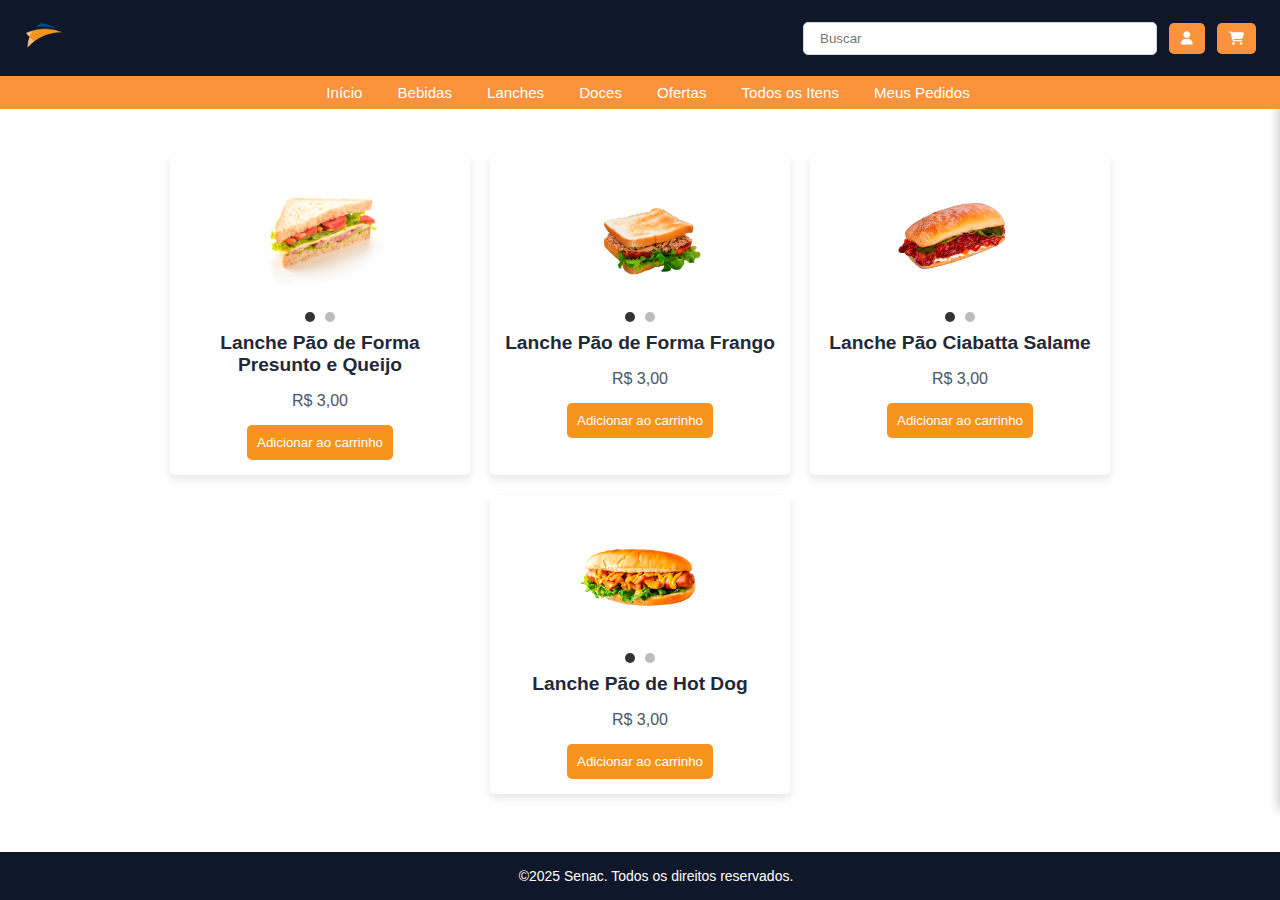
<file: Lanches.html>
<!-- Lanches.html -->
<!DOCTYPE html>
<html lang="pt-br">

<head>
  <meta charset="UTF-8">
  <meta name="viewport" content="width=device-width, initial-scale=1.0">
  <title>Lanches</title>
  <script src="carrinho.js" defer></script>
  <script src="senhac.js"></script> 
  <script src="banco_pedidos.js"></script>

  <!-- CSS externo -->
  <link rel="stylesheet" href="senhac.css">

  <!-- Font‑Awesome para os ícones -->
  <link rel="stylesheet"
        href="https://cdnjs.cloudflare.com/ajax/libs/font-awesome/6.7.2/css/all.min.css">
</head>

<body class="light-theme">

  <div id="cartSidebar">
    <div class="cart-header">
      <h2>Seu Carrinho</h2>
      <button id="closeCart" aria-label="Fechar carrinho">
        <i class="fas fa-times"></i>
      </button>
    </div>
    <div class="cart-body">
      <p>Seu carrinho está vazio.</p>
    </div>
  </div>

  <div id="cartOverlay"></div>


<!-- :::::::::::::::::::::: CABEÇALHO :::::::::::::::::::::: -->
<header id="header" style="position: fixed; top: 0; width: 100%; z-index: 1000">
  <nav>
    <div class="menu-container">

      <!-- logo -->
      <div class="logo-nav">
        <img src="senhacl.png" alt="Logo Senhac">
      </div>

      <!-- barra de busca e ícones à direita -->
      <div class="header-right">
        <input type="text" placeholder="Buscar">
        <button class="icon-button" title="Perfil" onclick="window.location.href='index2.php'">
          <i class="fas fa-user"></i>
        </button>
        <button class="icon-button" id="openCart" title="Carrinho">
          <i class="fas fa-shopping-cart"></i>
        </button>
      </div>
      <!-- Botão hambúrguer (visível apenas no mobile) -->
        <button class="menu-toggle icon-button" aria-label="Abrir menu">
          <i class="fas fa-bars"></i>
        </button>
      </div>
  </nav>
</header>

<!-- faixa inferior opcional -->
<div id="infoBar" class="info-bar" style="position: fixed; top: 76px; width: 100%; z-index: 1000">
  <ul class="menu-center">
    <li><a href="sobrenos.php">Início</a></li>
    <li><a href="Bebidas.html">Bebidas</a></li>
    <li><a href="Lanches.html">Lanches</a></li>
    <li><a href="Doces.html">Doces</a></li>
    <li><a href="Ofertas.html">Ofertas</a></li>
    <li><a href="Todos.html">Todos os Itens</a></li>
    <li><a href="meus-pedidos.html">Meus Pedidos</a></li>
  </ul>
</div> 

<div id="side-menu" class="side-menu">
  <div id="toggle-button" class="toggle-button" onclick="toggleMenu()">
  <span id="location-text">Sua Localização</span>
  
  <span id="arrow"><i class="fas fa-chevron-left"></i></span>

<!-- ::::::::::::::::::::::  PRODUTOS  :::::::::::::::::::::: -->
<main id="page-wrapper" class="container" style="padding-top: 116px;">

<article class="product">
  <div class="product-image-container">
    <img src="san.jpg" alt="Lanche Pão de Forma Presunto e Queijo" class="product-img active" id="img1-1">
    <img src="tabela.png" alt="Tabela Nutricional" class="product-img" id="img1-2">
    <div class="image-switcher">
      <span class="dot active" onclick="switchImage(1, this)"></span>
      <span class="dot" onclick="switchImage(2, this)"></span>
    </div>
  </div>
  <h3>Lanche Pão de Forma Presunto e Queijo</h3>
  <p>R$ 3,00</p>
  <button>Adicionar ao carrinho</button>
</article>

<article class="product">
  <div class="product-image-container">
    <img src="lanche_de_frango-removebg-preview.png" alt="Lanche Pão de Forma Frango" class="product-img active" id="img1-1">
    <img src="tabela.png" alt="Tabela Nutricional" class="product-img" id="img1-2">
    <div class="image-switcher">
      <span class="dot active" onclick="switchImage(1, this)"></span>
      <span class="dot" onclick="switchImage(2, this)"></span>
    </div>
  </div>
  <h3>Lanche Pão de Forma Frango</h3>
  <p>R$ 3,00</p>
  <button>Adicionar ao carrinho</button>
</article>
 
<article class="product">
  <div class="product-image-container">
    <img src="lanche_de_salame_2-removebg-preview.png" alt="Lanche Pão Ciabatta Salame" class="product-img active" id="img1-1">
    <img src="tabela.png" alt="Tabela Nutricional" class="product-img" id="img1-2">
    <div class="image-switcher">
      <span class="dot active" onclick="switchImage(1, this)"></span>
      <span class="dot" onclick="switchImage(2, this)"></span>
    </div>
  </div>
  <h3>Lanche Pão Ciabatta Salame</h3>
  <p>R$ 3,00</p>
  <button>Adicionar ao carrinho</button>
</article>
  
<article class="product">
  <div class="product-image-container">
    <img src="paodog.png" alt="Lanche Pão de Hot Dog" class="product-img active" id="img1-1">
    <img src="tabela.png" alt="Tabela Nutricional" class="product-img" id="img1-2">
    <div class="image-switcher">
      <span class="dot active" onclick="switchImage(1, this)"></span>
      <span class="dot" onclick="switchImage(2, this)"></span>
    </div>
  </div>
  <h3>Lanche Pão de Hot Dog</h3>
  <p>R$ 3,00</p>
  <button>Adicionar ao carrinho</button>
</article>
  
  </main>

 
<footer
  id="footer" class="text-center text-sm py-4 bg-slate-900 text-white" style="position: fixed; bottom: 0; width: 100%">
  ©2025 Senac. Todos os direitos reservados.
  </footer>
  
  <script src="senhac.js"></script>
  
</body>
</html>
</file>
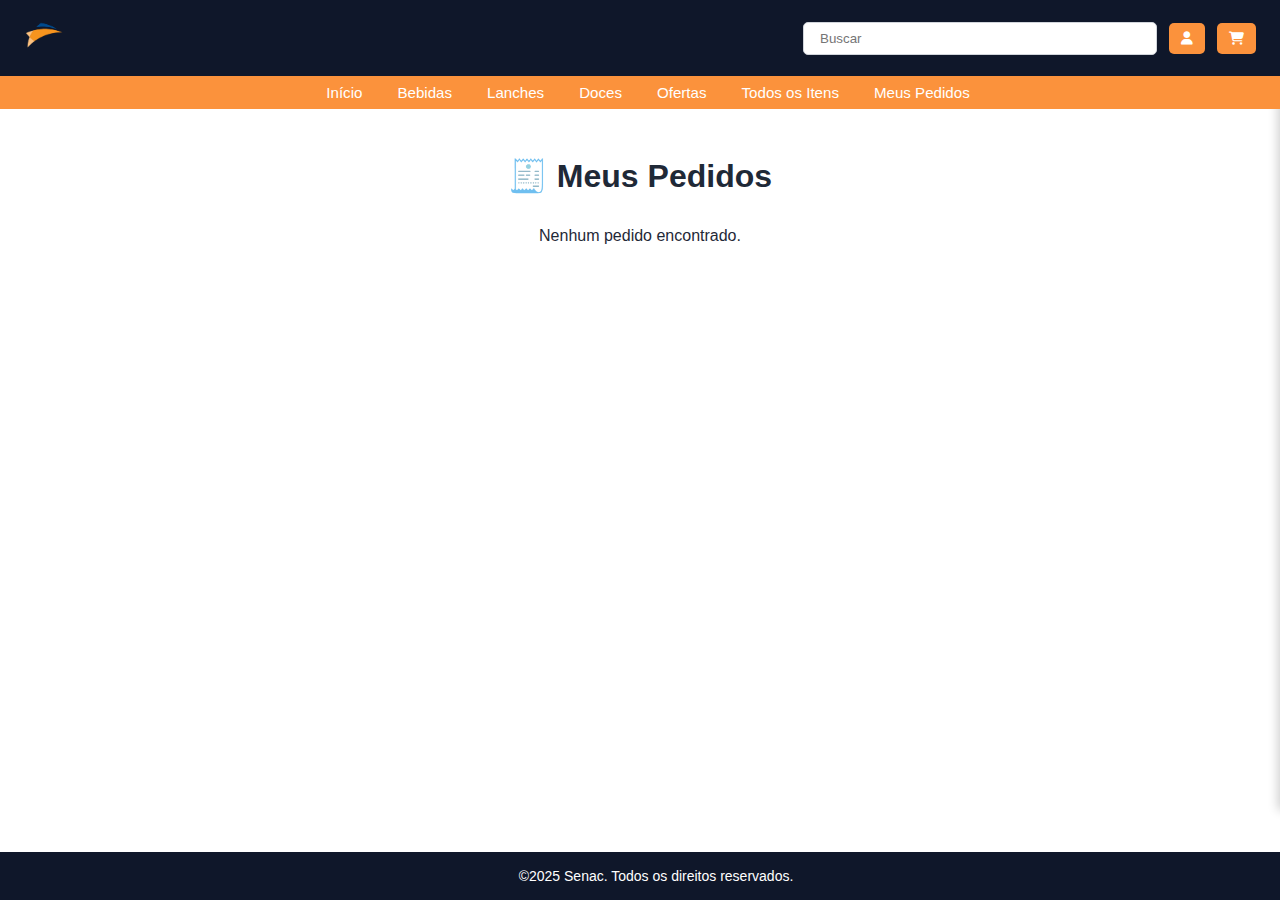
<file: meus-pedidos.html>
<!-- Meus-Pedidos.html -->
<!-- Todos.html -->
<!DOCTYPE html>
<html lang="pt-br">

<head>
  <meta charset="UTF-8" />
  <meta name="viewport" content="width=device-width, initial-scale=1" />
  <title>Início</title>

  <!-- CSS externo -->
  <link rel="stylesheet" href="senhac.css" />

  <!-- script  -->
  <script src="carrinho.js" defer></script>
  <script src="senhac.js"></script> 
  <script src="banco_pedidos.js"></script> 

  <!-- Font‑Awesome para os ícones -->
  <link
    rel="stylesheet"
    href="https://cdnjs.cloudflare.com/ajax/libs/font-awesome/6.7.2/css/all.min.css"
  />
</head>

<body class="light-theme">
  <div id="cartSidebar">
    <div class="cart-header">
      <h2>Seu Carrinho</h2>
      <button id="closeCart" aria-label="Fechar carrinho">
        <i class="fas fa-times"></i>
      </button>
    </div>
    <div class="cart-body">
      <p>Seu carrinho está vazio.</p>
    </div>
  </div>

  <div id="cartOverlay"></div>

  <!-- :::::::::::::::::::::: CABEÇALHO :::::::::::::::::::::: -->
  <header id="header" style="position: fixed; top: 0; width: 100%; z-index: 1000">
    <nav>
      <div class="menu-container">
        <!-- logo -->
        <div class="logo-nav">
          <img src="senhacl.png" alt="Logo Senhac" />
        </div>

        <!-- barra de busca e ícones à direita -->
        <div class="header-right">
          <input type="text" placeholder="Buscar">
          <button class="icon-button" title="Perfil" onclick="window.location.href='index2.php'">
            <i class="fas fa-user"></i>
          </button>
          <button class="icon-button" id="openCart" title="Carrinho">
            <i class="fas fa-shopping-cart"></i>
          </button>
        </div>
        <!-- Botão hambúrguer (visível apenas no mobile) -->
        <button class="menu-toggle icon-button" aria-label="Abrir menu">
          <i class="fas fa-bars"></i>
        </button>
      </div>
    </nav>
  </header>

  <!-- faixa inferior opcional -->
  <div id="infoBar" class="info-bar menu-mobile" style="position: fixed; top: 76px; width: 100%; z-index: 1000">
    <ul class="menu-center">
      <li><a href="sobrenos.php">Início</a></li>
      <li><a href="Bebidas.html">Bebidas</a></li>
      <li><a href="Lanches.html">Lanches</a></li>
      <li><a href="Doces.html">Doces</a></li>
      <li><a href="Ofertas.html">Ofertas</a></li>
      <li><a href="Todos.html">Todos os Itens</a></li>
      <li><a href="meus-pedidos.html">Meus Pedidos</a></li>
    </ul>
  </div>

  <main style="padding-top: 116px; text-align: center;">
    <h1>🧾 Meus Pedidos</h1>
    <ul id="listaPedidos" style="list-style: none; padding: 0; max-width: 600px; margin: 2rem auto;">
      <!-- Pedidos serão inseridos via JavaScript -->
    </ul>
  </main>

  
<footer class="text-center text-sm py-4 bg-slate-900 text-white"
style="position: fixed; bottom: 0; width: 100%;">
  ©2025 Senac. Todos os direitos reservados.
</footer>

<script>
  document.addEventListener('DOMContentLoaded', () => {
    const lista = document.getElementById('listaPedidos');
    const pedidos = JSON.parse(localStorage.getItem('meusPedidos')) || [];

    if (pedidos.length === 0) {
      lista.innerHTML = '<li>Nenhum pedido encontrado.</li>';
      return;
    }

    pedidos.reverse().forEach(pedido => {
      const li = document.createElement('li');
      li.style.border = '1px solid #ccc';
      li.style.borderRadius = '10px';
      li.style.padding = '15px';
      li.style.marginBottom = '15px';
      li.style.backgroundColor = '#f9f9f9';
      li.style.textAlign = 'left';

      li.innerHTML = `
        <strong>Código:</strong> ${pedido.codigo}<br>
        <strong>Data:</strong> ${pedido.data || 'Data não disponível'}<br>
        <strong>Itens:</strong> <ul style="padding-left: 20px;">${pedido.itens.map(item => `<li>${item}</li>`).join('')}</ul>
        <strong>Total:</strong> R$ ${pedido.total}<br>
        <strong>Retirada:</strong> ${pedido.retirada || '-'}<br>
        <strong>Pagamento:</strong> ${pedido.pagamento || '-'}
      `;
      lista.appendChild(li);
    });
  });
</script>
</body>
</html>
</file>
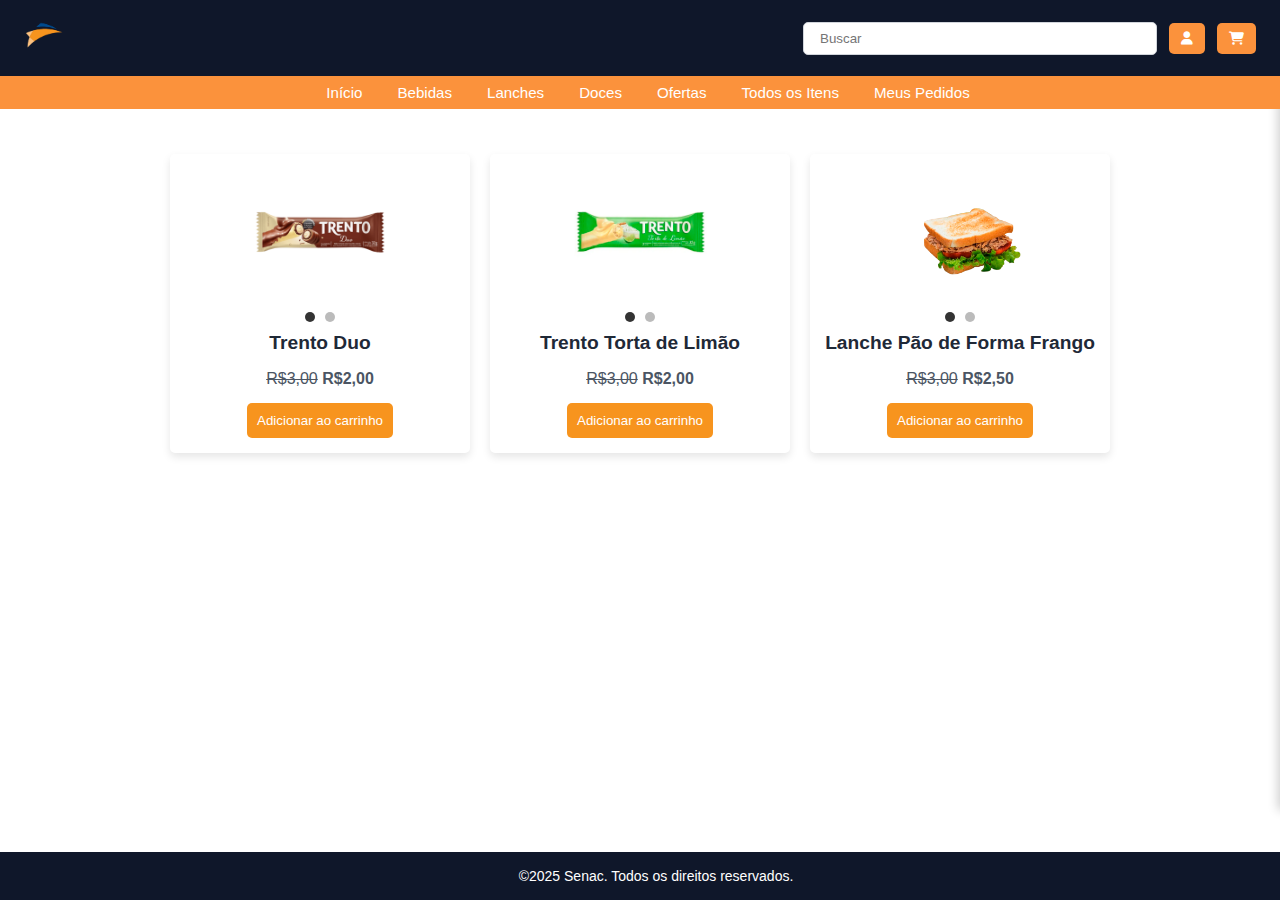
<file: Ofertas.html>
<!-- promocoes.html -->
<!DOCTYPE html>
<html lang="pt-br">

<head>
  <meta charset="UTF-8">
  <meta name="viewport" content="width=device-width, initial-scale=1.0">
  <title>Ofertas</title>
  <script src="carrinho.js" defer></script>
  <script src="senhac.js"></script> 
  <script src="banco_pedidos.js"></script>

  <!-- CSS externo -->
  <link rel="stylesheet" href="senhac.css">

  <!-- Font‑Awesome para os ícones -->
  <link rel="stylesheet"
        href="https://cdnjs.cloudflare.com/ajax/libs/font-awesome/6.7.2/css/all.min.css">
</head>

<body class="light-theme">

  <div id="cartSidebar">
    <div class="cart-header">
      <h2>Seu Carrinho</h2>
      <button id="closeCart" aria-label="Fechar carrinho">
        <i class="fas fa-times"></i>
      </button>
    </div>
    <div class="cart-body">
      <p>Seu carrinho está vazio.</p>
    </div>
  </div>

  <div id="cartOverlay"></div>


<!-- :::::::::::::::::::::: CABEÇALHO :::::::::::::::::::::: -->
<header id="header" style="position: fixed; top: 0; width: 100%; z-index: 1000">
  <nav>
    <div class="menu-container">

      <!-- logo -->
      <div class="logo-nav">
        <img src="senhacl.png" alt="Logo Senhac">
      </div>

      <!-- barra de busca e ícones à direita -->
      <div class="header-right">
        <input type="text" placeholder="Buscar">
        <button class="icon-button" title="Perfil" onclick="window.location.href='index2.php'">
          <i class="fas fa-user"></i>
        </button>
        <button class="icon-button" id="openCart" title="Carrinho">
          <i class="fas fa-shopping-cart"></i>
        </button>
      </div>
      <!-- Botão hambúrguer (visível apenas no mobile) -->
        <button class="menu-toggle icon-button" aria-label="Abrir menu">
          <i class="fas fa-bars"></i>
        </button>
    </div>
  </nav>
</header>

<!-- faixa inferior opcional -->
<div id="infoBar" class="info-bar" style="position: fixed; top: 76px; width: 100%; z-index: 1000">
  <ul class="menu-center">
    <li><a href="sobrenos.php">Início</a></li>
    <li><a href="Bebidas.html">Bebidas</a></li>
    <li><a href="Lanches.html">Lanches</a></li>
    <li><a href="Doces.html">Doces</a></li>
    <li><a href="Ofertas.html">Ofertas</a></li>
    <li><a href="Todos.html">Todos os Itens</a></li>
    <li><a href="meus-pedidos.html">Meus Pedidos</a></li>
  </ul>
</div>

<div id="side-menu" class="side-menu">
  <div id="toggle-button" class="toggle-button" onclick="toggleMenu()">
  <span id="location-text">Sua Localização</span>
  
  <span id="arrow"><i class="fas fa-chevron-left"></i></span>

  <!-- ::::::::::::::::::::::  PRODUTOS  :::::::::::::::::::::: -->
  <main id="page-wrapper" class="container" style="padding-top: 116px;">

    <article class="product">
      <div class="product-image-container">
        <img src="trento 2.jpg" alt="Trento Duo" class="product-img active" id="img1-1">
        <img src="tabela.png" alt="Tabela Nutricional" class="product-img" id="img1-2">
        <div class="image-switcher">
          <span class="dot active" onclick="switchImage(1, this)"></span>
          <span class="dot" onclick="switchImage(2, this)"></span>
        </div>
      </div>
      <h3>Trento Duo</h3>
      <p><del>R$3,00</del> <strong>R$2,00</strong></p>
      <button>Adicionar ao carrinho</button>
    </article>
     
    <article class="product">
      <div class="product-image-container">
        <img src="trento limao.jpg" alt="Trento Torta de Limão" class="product-img active" id="img1-1">
        <img src="tabela.png" alt="Tabela Nutricional" class="product-img" id="img1-2">
        <div class="image-switcher">
          <span class="dot active" onclick="switchImage(1, this)"></span>
          <span class="dot" onclick="switchImage(2, this)"></span>
        </div>
      </div>
      <h3>Trento Torta de Limão</h3>
      <p><del>R$3,00</del> <strong>R$2,00</strong></p>
      <button>Adicionar ao carrinho</button>
    </article>
    
    <article class="product">
      <div class="product-image-container">
        <img src="lanche_de_frango-removebg-preview.png" alt="Lanche Pão de Forma Frango" class="product-img active" id="img1-1">
        <img src="tabela.png" alt="Tabela Nutricional" class="product-img" id="img1-2">
        <div class="image-switcher">
          <span class="dot active" onclick="switchImage(1, this)"></span>
          <span class="dot" onclick="switchImage(2, this)"></span>
        </div>
      </div>
      <h3>Lanche Pão de Forma Frango</h3>
      <p><del>R$3,00</del> <strong>R$2,50</strong></p>
      <button>Adicionar ao carrinho</button>
    </article>
    
      </main>
    
  </main>

  <footer
  id="footer" class="text-center text-sm py-4 bg-slate-900 text-white" style="position: fixed; bottom: 0; width: 100%">
  ©2025 Senac. Todos os direitos reservados.
  </footer>
  
  <script src="senhac.js"></script>
  
</body>
</html>
</file>
<file: senhac.css>
/* ==================== RESET ==================== */
body {
  font-family: 'Segoe UI', sans-serif;
  margin: 0;
  color: #1f2937;
  background-color: #ffffff;
  padding-top: 20px; /* para compensar o header fixo no mobile */
  padding-bottom: 20px; /* compensação do footer fixo */
}

/* ==================== CABEÇALHO ==================== */
.menu-container {
    display: flex;
    justify-content: space-between;
    align-items: center;
    background-color: #0f172a;
    padding: 1rem 1.5rem;
    flex-wrap: nowrap;
    gap: 1rem;
}

.logo-nav img {
  height: 40px;
}

/* botão hambúrguer */
.menu-toggle {
  display: none;
  background: none;
  border: none;
  color: white;
  cursor: pointer;
  font-size: 1.8rem;
  padding: 0.2rem 0.5rem;
}

/* header direito */
.header-right {
  display: flex;
  flex-wrap: wrap;
  align-items: center;
  gap: 0.75rem;
}

.header-right input {
  padding: 0.5rem 1rem;
  border: 1px solid #d1d5db;
  border-radius: 5px;
  width: 320px;
  max-width: 100%;
}

.header-right button {
  padding: 0.5rem 0.75rem;
  background-color: #fb923c;
  color: white;
  border: none;
  border-radius: 5px;
  cursor: pointer;
}

.header-right button:hover {
  background-color: #f97316;
}

/* ==================== BARRA DE NAVEGAÇÃO ==================== */
.info-bar {
  background-color: #fb923c;
  color: white;
  text-align: center;
  padding: 0.5rem;
  font-size: 0.9rem;
  z-index: 999;
}

/* Menu central */
.menu-center {
  list-style: none;
  display: flex;
  justify-content: center;
  align-items: center;
  flex-wrap: nowrap;
  gap: 15px;
  padding: 0;
  margin: 0;
  transition: max-height 0.3s ease;
}

/* Links do menu */
.menu-center a {
  color: #ffffff;
  text-decoration: none;
  font-size: 1.05em;
  padding: 10px;
  transition: background 0.3s;
}

.menu-center a:hover {
  background: #fdc280;
  border-radius: 5px;
}

/* ==================== PRODUTOS ==================== */
.container {
  display: flex;
  flex-wrap: wrap;
  gap: 20px;
  padding: 20px;
  justify-content: center;
}

.product {
  width: 300px;
  background: #fff;
  padding: 15px;
  border-radius: 5px;
  text-align: center;
  box-shadow: 0 4px 8px rgba(0, 0, 0, .1);
  box-sizing: border-box;
}

.product img {
  width: 50%;
  height: auto;
  border-radius: 5px;
}

.product h3 {
  color: #1f2937;
  font-size: 1.2em;
  margin: 10px 0;
}

.product p {
  color: #4B5563;
  margin-bottom: 15px;
}

.product button {
  padding: 10px;
  background: #f7941e;
  color: #fff;
  border: none;
  border-radius: 5px;
  cursor: pointer;
}

.product button:hover {
  background: #fdc280;
}

/* =================== IMAGEM ROLETA ===============*/

.product-img {
  display: none;
  width: 100%;
}

.product-img.active {
  display: block;
}

.image-switcher {
  display: flex;
  justify-content: center;
  margin-top: 8px;
}

.dot {
  height: 10px;
  width: 10px;
  margin: 0 5px;
  background-color: #bbb;
  border-radius: 50%;
  display: inline-block;
  cursor: pointer;
}

.dot.active {
  background-color: #333;
}

.product-image-container {
  display: flex;
  flex-direction: column;
  align-items: center;
  justify-content: center;
}


/* ==================== CARRINHO ==================== */

#cartSidebar {
  position: fixed;
  top: 0;
  right: 0;
  width: 320px;
  height: 90%;
  background-color: white;
  box-shadow: -2px 0 10px rgba(0, 0, 0, 0.2);
  transform: translateX(100%);
  transition: transform 0.3s ease;
  z-index: 50;
  display: flex;
  flex-direction: column;
}

#cartSidebar.active {
  transform: translateX(0%);
}

#cartOverlay {
  position: fixed;
  inset: 0;
  background: rgba(0, 0, 0, 0.5);
  display: none;
  z-index: 40;
}

#cartOverlay.active {
  display: block;
}

.cart-header {
  display: flex;
  justify-content: space-between;
  align-items: center;
  padding: 1rem;
  border-bottom: 1px solid #e5e7eb;
  flex-shrink: 0;
}

.cart-body {
  padding: 1rem;
  color: #6b7280;
  overflow-y: auto;        /* Habilita rolagem se conteúdo maior que a área */
  flex-grow: 1;            /* Ocupa o espaço disponível entre header e footer */
  display: flex;
  flex-direction: column;
}

.cart-items-list {
  flex-grow: 1;
  overflow-y: auto;
  /* Se necessário, limite de altura para rolagem */
}

.cart-total {
  margin-top: 1rem;
  font-size: 1.1rem;
  font-weight: bold;
  color: #1f2937;
}

/* Itens do carrinho */
.cart-item {
  padding: 10px 0;
  border-bottom: 1px solid #e5e7eb;
  display: flex;
  flex-direction: column;
  gap: 10px;
}

.cart-item-content {
  display: flex;
  align-items: center;
  gap: 10px;
}

.cart-item-img {
  width: 60px;
  height: 60px;
  object-fit: cover;
  border-radius: 5px;
  border: 1px solid #e5e7eb;
}

.cart-item-info {
  flex: 1;
}

.cart-item-info h4 {
  margin: 0 0 4px 0;
  font-size: 1rem;
  color: #1f2937;
}

.cart-item-info p {
  margin: 0;
  color: #6b7280;
  font-size: 0.9rem;
}

.quantity-control {
  display: flex;
  align-items: center;
  gap: 5px;
  margin-top: 8px;
}

.quantity-control button {
  padding: 5px 10px;
  background: #f7941e;
  color: #fff;
  border: none;
  border-radius: 4px;
  font-size: 0.9rem;
  cursor: pointer;
  transition: background-color 0.3s;
}

.quantity-control button:hover {
  background: #fdc280;
}

.quantity-control span {
  font-size: 1rem;
  min-width: 20px;
  text-align: center;
}

.cart-body ul {
  padding: 0;
  margin: 0 0 1rem 0;
  list-style: none;
}

.cart-body li {
  display: flex;
  flex-direction: column;
  border-bottom: 1px solid #e5e7eb;
  padding: 10px 0;
  font-size: 0.95rem;
  color: #1f2937;
}

.cart-body li button {
  background-color: #f7941e;
  border: none;
  color: white;
  padding: 5px 8px;
  margin: 5px 5px 0 0;
  border-radius: 4px;
  font-size: 0.85rem;
  cursor: pointer;
  transition: background-color 0.3s;
}

.cart-body li button:hover {
  background-color: #fdc280;
}

.cart-body select {
  width: 100%;
  padding: 8px;
  margin-top: 10px;
  margin-bottom: 10px;
  border: 1px solid #d1d5db;
  border-radius: 5px;
  font-size: 0.95rem;
  color: #1f2937;
  background-color: #f9fafb;
}

.cart-body label {
  display: block;
  margin-top: 10px;
  font-weight: 600;
  color: #374151;
  font-size: 0.95rem;
}

/* Botão finalizar pedido — ESTILO ORIGINAL, fixo no fim do sidebar */
.cart-body button.finalizar-btn {
  background-color: #f7941e;
  color: white;
  border: none;
  padding: 12px;
  width: 100%;
  font-size: 1rem;
  border-radius: 6px;
  margin-top: 15px;
  cursor: pointer;
  transition: background-color 0.3s;
}

.cart-body button.finalizar-btn:hover {
  background-color: #fdc280;
}

.cart-footer {
  padding: 1rem;
  border-top: 1px solid #e5e7eb;
  background: white;
  flex-shrink: 0;
  position: sticky;
  bottom: 0;
  z-index: 10;
}

.cart-footer .finalizar-btn {
  background-color: #f7941e;
  color: white;
  border: none;
  padding: 12px;
  width: 100%;
  font-size: 1rem;
  border-radius: 6px;
  cursor: pointer;
  transition: background-color 0.3s;
}

.cart-footer .finalizar-btn:hover {
  background-color: #fdc280;
}

/* ==================== RODAPÉ ==================== */
footer {
  text-align: center;
  font-size: 0.875rem;
  background-color: #0f172a;
  color: white;
  padding: 1rem;
  position: fixed;
  bottom: 0;
  width: 100%;
  z-index: 999;
}

/* ==================== RESPONSIVO ==================== */
@media (max-width: 768px) {
  .menu-container {
    position: fixed;
    top: 0;
    left: 0;
    right: 0;
    flex-wrap: nowrap !important;
    justify-content: space-between;
    padding: 0.8rem 1rem;
    z-index: 10000; /* garantir sobreposição do header */
  }

  body {
    padding-top: 65px;
  }

   /* botão hambúrguer visível */
  .menu-toggle {
    display: block;
  }

  /* esconde menu-center por padrão */
  .menu-center {
    position: fixed;
    top: 56px;
    right: 0;
    background-color: #f7941e;
    width: 220px;
    max-height: 0;
    overflow: hidden;
    flex-direction: column;
    gap: 0;
    border-left: 1px solid #444;
    transition: max-height 0.3s ease;
    z-index: 9999;
    box-shadow: -2px 0 10px rgba(0, 0, 0, 0.5);
    border-radius: 0 0 0 8px;
  }

  /* Menu aberto */
  .menu-center.active {
    max-height: 500px;
    padding-top: 10px;
    width: 100%;           /* ocupa toda a largura */
    left: 0;               /* encosta à esquerda */
    right: 0;              /* encosta à direita */
    margin: 0 auto;        /* centraliza horizontalmente */
    border-left: none;     /* remove borda lateral que não é mais necessária */
    border-radius: 0;      /* remove borda arredondada se quiser bordas retas */
  }

  /* Links do menu no mobile */
  .menu-center a {
    padding: 12px 20px;
    border-bottom: none;
    font-size: 1.1em;
  }

  /* Ajuste header direito */
  .header-right {
    flex-wrap: nowrap;
    gap: 0.5rem;
  }

  .header-right input {
    width: 80px;
  }

  /* Esconde a info-bar no mobile */
  .info-bar {
    background-color: #0f172a;
  }
}

#modalPerfil {
  position: fixed;
  top: 0;
  right: -100vw;
  width: 100vw;
  max-width: 320px;
  height: 100vh;
  background: #fff;
  box-shadow: -2px 0 5px rgba(0, 0, 0, 0.1);
  z-index: 1050;
  transition: right 0.3s ease;
  display: flex;
  flex-direction: column;
  align-items: center;
  padding: 1rem;
}

#modalPerfil.active {
  right: 0;
}

#modalPerfil .close-modal {
  position: absolute;
  top: 1rem;
  right: 1rem;
  background: transparent;
  border: none;
  font-size: 1.8rem;
  cursor: pointer;
  color: #1f2937;
}

#modalPerfil img {
  width: 80px;
  height: 80px;
  border-radius: 50%;
  object-fit: cover;
  margin-bottom: 15px;
  margin-top: 2.5rem;
}

#modalPerfil h2 {
  margin: 0 0 20px 0;
  font-size: 1.2rem;
  font-weight: 600;
  color: #1f2937;
  text-align: center;
}

#modalPerfil .menu-vertical {
  list-style: none;
  padding: 0;
  margin: 0;
  width: 100%;
  display: flex;
  flex-direction: column;
  gap: 12px;
}

#modalPerfil .menu-vertical li {
  width: 100%;
}

#modalPerfil .menu-vertical a,
#modalPerfil .menu-vertical button {
  display: block;
  width: 100%;
  padding: 10px;
  border-radius: 6px;
  text-decoration: none;
  background-color: #f7941e;
  color: white;
  font-size: 1rem;
  text-align: center;
  border: none;
  cursor: pointer;
  transition: background-color 0.3s ease;
}

#modalPerfil .menu-vertical a:hover,
#modalPerfil .menu-vertical button:hover {
  background-color: #fdc280;
}

@media (max-width: 400px) {
  #modalPerfil {
    width: 100vw;
    right: -100vw;
  }

  #modalPerfil.active {
    right: 0;
  }
}


.menu-lateral {
  height: 20%;
  width: 80px;
  background-color: #0f172a;
  position: fixed;
  top: 50%;
  left: 0;
  transform: translateY(-50%);
  transition: 0.3s;
  padding-top: 20px;
  z-index: 1000;
  display: flex;
  flex-direction: column;
  justify-content: flex-start;
  border-top-right-radius: 20px;
  border-bottom-right-radius: 20px;
  text-align: center;
  font-family: 'Segoe UI', sans-serif;
}


/* Título "Sua Localização" na vertical */
.botao-toggle {
  color: white;
  font-size: 14px;
  cursor: pointer;
  writing-mode: vertical-rl;
  transform: rotate(180deg);
  display: flex;
  margin-left: 20px;
  margin-top: 20px;
  margin-bottom: 10px;
  align-items: center;
  justify-content: center;
  font-family: 'Segoe UI', sans-serif;
  border-top-right-radius: 20px;
  border-bottom-right-radius: 20px;
  flex-direction: column;
  gap: 5px;
}

/* Exibindo a seta ao lado de "Sua Localização" */
#seta {
  margin-left: 10px;
  font-size: 18px;
  display: flex;
  justify-content: center;
  align-items: center;
}

/* Quando o menu está expandido */
.menu-lateral.aberto {
  width: 250px;
}

.menu-lateral.aberto .localizacoes {
  display: block;
}

.menu-lateral.aberto .botao-toggle {
  display: none;
}

/* Estilo da lista de unidades */
.localizacoes {
  display: none;
  background-color: #0f172a;
  flex-grow: 1;
  padding-top: 20px;
  font-family: 'Segoe UI', sans-serif;
  margin-bottom: -50px;
  border-top-right-radius: 20px;
  border-bottom-right-radius: 20px;
}

.localizacoes ul {
  list-style-type: none;
  padding: 0;
  margin: 0;
  display: flex;
  flex-direction: column;
  justify-content: space-evenly;
  font-family: 'Segoe UI', sans-serif;
}

.localizacoes li {
  padding: 10px;
  color: white;
  cursor: pointer;
  border-radius: 5px;
  transition: background-color 0.2s ease-in-out;
  text-align: center;
  font-size: 1rem;
}

/* Hover */
.localizacoes li:hover {
  background-color: #0f172a;
}

/* Estilo do texto da unidade selecionada */
.localizacao-selecionada span {
  font-size: 16px;
  font-weight: bold;
}

/* Esconde a frase e seta quando o menu está expandido */
.menu-lateral.aberto #texto-localizacao {
  display: none;
}

.menu-lateral.aberto #seta {
  display: none;
}

/* Responsividade para dispositivos móveis */
@media (max-width: 600px) {
  .menu-lateral {
      height: 15vh;
      width: 60px;
      padding-top: 10px;
  }

  .botao-toggle {
      height: 100%;
      font-size: 12px;
      gap: 10px;
      padding: 8px 0;
  }

  #texto-localizacao {
      font-size: 13px;
  }

  #seta i {
      font-size: 16px;
  }
}
</file>
